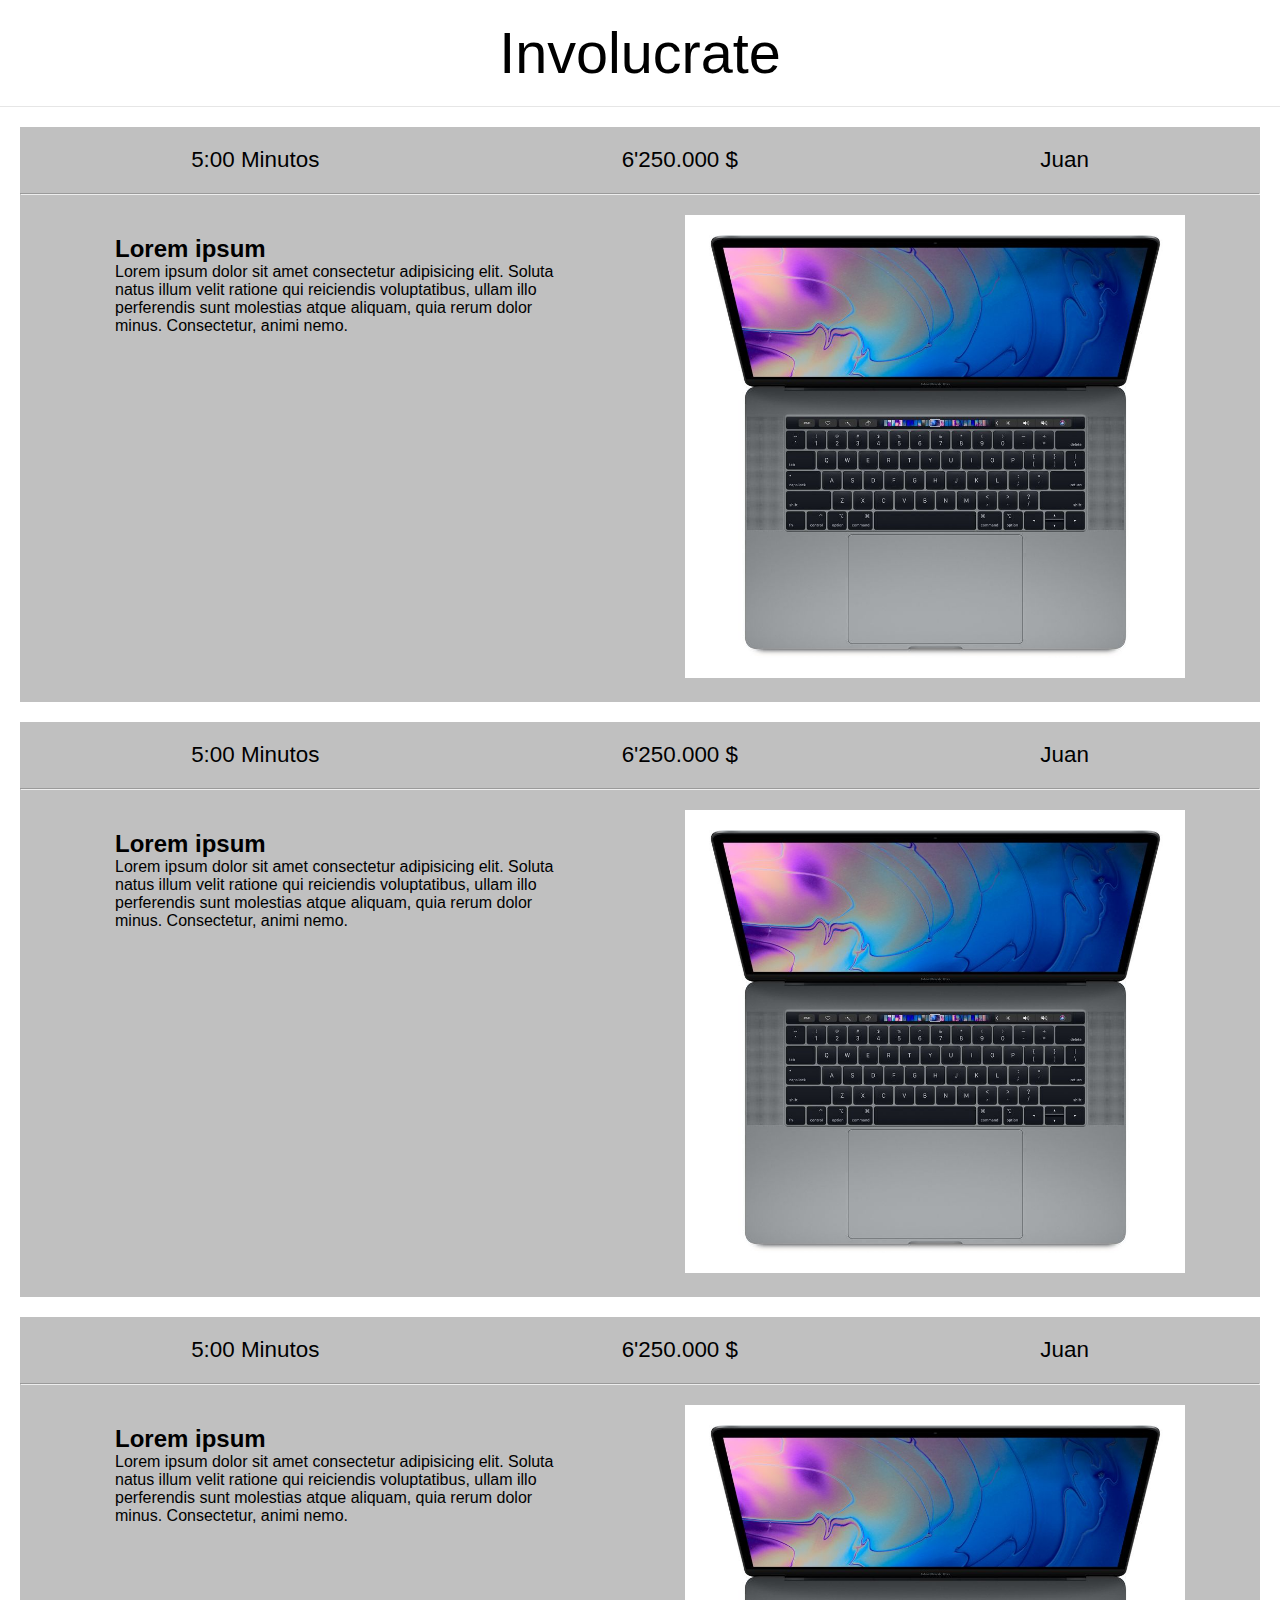
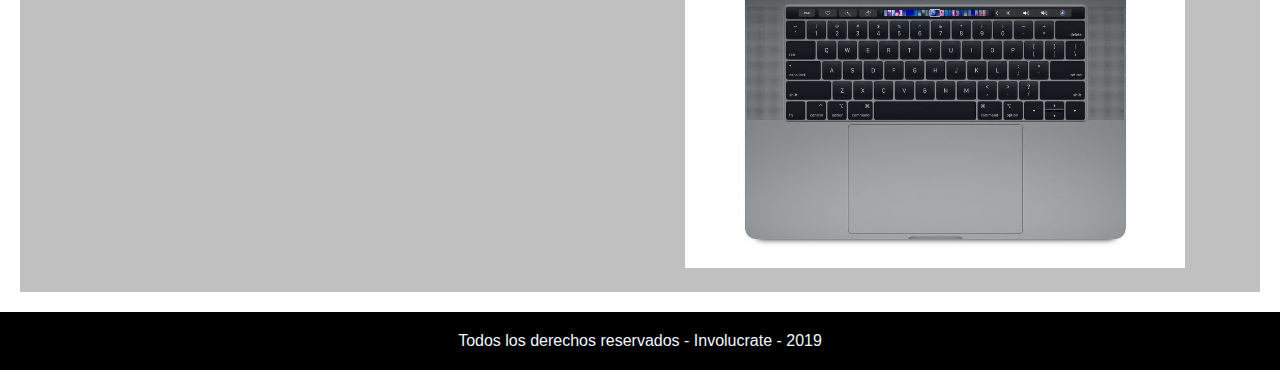
<file: Store_side/index.html>
<!DOCTYPE html>
<html lang="es">
<head>
    <meta charset="UTF-8">
    <meta name="viewport" content="width=device-width, initial-scale=1.0">
    <meta http-equiv="X-UA-Compatible" content="ie=edge">
    <link rel="stylesheet" href="style.css">
    <title>Document</title>
</head>
<body>
    <div class="contenedor">
        <header>
            <p>Involucrate</p>
        </header>
        
        <main>
            
            <section class="art-1">

                <div class="div1">
                    <div class="time">
                        <p>5:00 Minutos</p>
                    </div>
                    <div class="value">
                        <p>6'250.000 $</p>
                    </div>
                    <div class="user">
                        <p>Juan</p>
                    </div>
                </div>
                <hr>
                <div class="div2">
                    <div class="obj_desc">
                        <div class="tite_desc">
                            <h2>Lorem ipsum</h2>
                        </div>
                        <div class="desc">
                            <p>Lorem ipsum dolor sit amet consectetur adipisicing elit. Soluta natus illum velit ratione qui reiciendis voluptatibus, ullam illo perferendis sunt 
                                molestias atque aliquam, quia rerum dolor minus. Consectetur, animi nemo.</p>
                        </div>
                    </div>
                    <div class="obj_img">
                        <img src="laptop-image" alt="product image" width="500px">
                    </div>
                </div>

            </section>

            <section class="art-2">

                <div class="div1">
                    <div class="time">
                        <p>5:00 Minutos</p>
                    </div>
                    <div class="value">
                        <p>6'250.000 $</p>
                    </div>
                    <div class="user">
                        <p>Juan</p>
                    </div>
                </div>
                <hr>
                <div class="div2">
                    <div class="obj_desc">
                        <div class="tite_desc">
                            <h2>Lorem ipsum</h2>
                        </div>
                        <div class="desc">
                            <p>Lorem ipsum dolor sit amet consectetur adipisicing elit. Soluta natus illum velit ratione qui reiciendis voluptatibus, ullam illo perferendis sunt 
                                molestias atque aliquam, quia rerum dolor minus. Consectetur, animi nemo.</p>
                        </div>
                    </div>
                    <div class="obj_img">
                        <img src="laptop-image" alt="product image" width="500px">
                    </div>
                </div>
    
            </section>

            <section class="art-3">

                <div class="div1">
                    <div class="time">
                        <p>5:00 Minutos</p>
                    </div>
                    <div class="value">
                        <p>6'250.000 $</p>
                    </div>
                    <div class="user">
                        <p>Juan</p>
                    </div>
                </div>
                <hr>
                <div class="div2">
                    <div class="obj_desc">
                        <div class="tite_desc">
                            <h2>Lorem ipsum</h2>
                        </div>
                        <div class="desc">
                            <p>Lorem ipsum dolor sit amet consectetur adipisicing elit. Soluta natus illum velit ratione qui reiciendis voluptatibus, ullam illo perferendis sunt 
                                molestias atque aliquam, quia rerum dolor minus. Consectetur, animi nemo.</p>
                        </div>
                    </div>
                    <div class="obj_img">
                        <img src="laptop-image" alt="product image" width="500px">
                    </div>
                </div>
    
            </section>
        
        </main>
        
        <footer>
            <p>Todos los derechos reservados - Involucrate - 2019</p>
        </footer>
    </div>
</body>
</html>
</file>
<file: Store_side/style.css>
*
{
    margin: 0;
    padding: 0;
    box-sizing: border-box;
}

body
{
    font-family: -apple-system, BlinkMacSystemFont, 'Segoe UI', Roboto, Oxygen, Ubuntu, Cantarell, 'Open Sans', 'Helvetica Neue', sans-serif;
    font-size: 16px;

    display: flex;
    justify-content: center;
}

.contenedor
{
    width: 100%;
    max-width: 1920;
    height: 100vh;

    display: flex;
    flex-flow: column nowrap;
    justify-content: space-between;
    align-items: center;
}

header
{
    width: 100%;
    padding: 20px;

    display: flex;
    justify-content: center;
    align-items: center;

    border-bottom: 1px solid rgb(230, 230, 230);
}

header > p
{
    font-size: 3.6rem;
}

main
{
    display: flex;
    flex-flow: column nowrap;
    justify-content: center;
    align-items: center;
}

main > section
{
    margin: 10px 20px;
    background-color: rgb(192, 192, 192);
}

main > section:first-child
{
    margin: 20px 20px 10px 20px;
}

main > section:last-child
{
    margin: 10px 20px 20px 20px;
}

main > section > div
{
    display: flex;
    flex-flow: row wrap;
    justify-content: space-around;
    align-items: flex-start;

    margin: 20px;
}

main > section > div
{
    margin: 20px;
}

.div1
{
    font-size: 1.4rem;
}

main .div2 .obj_desc
{
    width: 40%;
    padding: 20px;
}

main .div2 .obj_img img
{
    padding: 20px;
    background-color: rgb(255, 255, 255);
}

footer
{
    width: 100%;
    padding: 20px;
    background-color: black;

    display: flex;
    justify-content: center;
    align-items: center;
}

footer > p
{
    font-size: 1rem;
    color: aliceblue;
}
</file>
